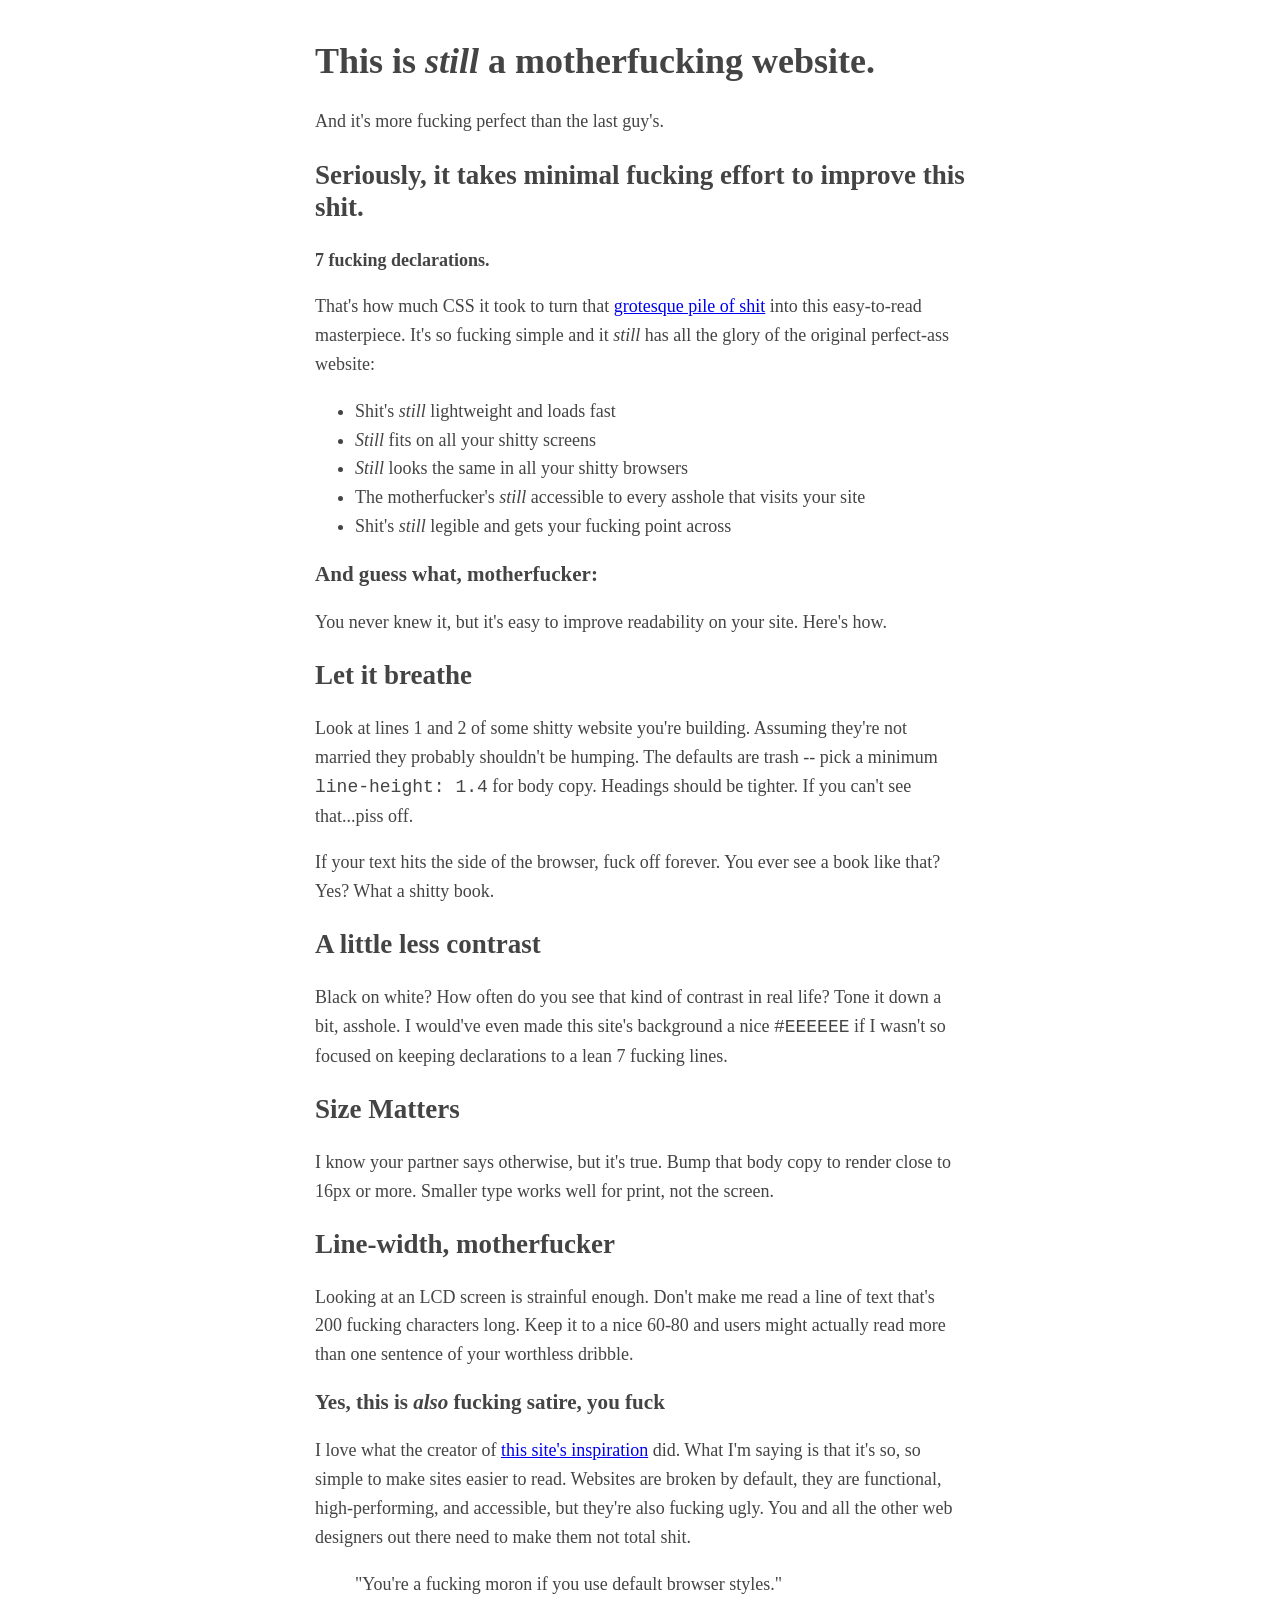
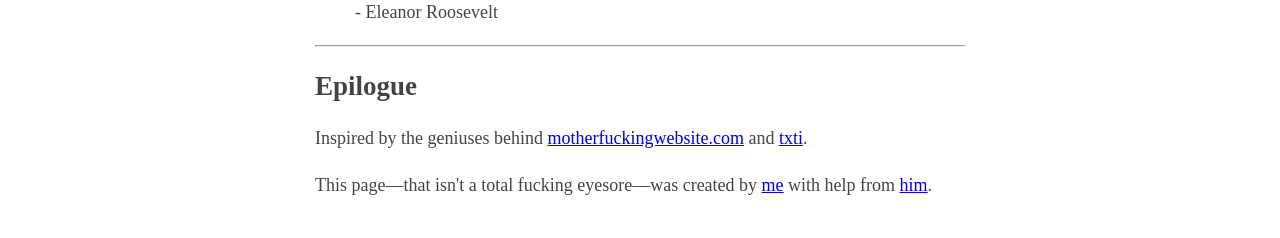
<file: index.html>
<!DOCTYPE html>
<html>
<head>
	<meta charset="utf-8">
	<link rel="stylesheet" type="text/css" href="main.css">
	<title>Better Motherfucking Website</title>
</head>
<body>

<h1>This is <em>still</em> a motherfucking website.</h1>
<p>And it's more fucking perfect than the last guy's.</p>
<h2>Seriously, it takes minimal fucking effort to improve this shit.</h2>
<p><b>7 fucking declarations.</b></p>

<p>That's how much CSS it took to turn that <a href="http://motherfuckingwebsite.com/">grotesque pile of shit</a> into this easy-to-read masterpiece. It's so fucking simple and it <em>still</em> has all the glory of the original perfect-ass website:</p>
	<ul>
		<li>Shit's <em>still</em> lightweight and loads fast</li>
		<li><em>Still</em> fits on all your shitty screens</li>
		<li><em>Still</em> looks the same in all your shitty browsers</li>
		<li>The motherfucker's <em>still</em> accessible to every asshole that visits your site</li>
		<li>Shit's <em>still</em> legible and gets your fucking point across</li>
	</ul>
<h3>And guess what, motherfucker:</h3>
<p>You never knew it, but it's easy to improve readability on your site. Here's how.</p>

<h2>Let it breathe</h2>
<p>Look at lines 1 and 2 of some shitty website you're building. Assuming they're not married they probably shouldn't be humping. The defaults are trash -- pick a minimum <code>line-height: 1.4</code> for body copy. Headings should be tighter. If you can't see that...piss off.</p>

<p>If your text hits the side of the browser, fuck off forever. You ever see a book like that? Yes? What a shitty book.</p>

<h2>A little less contrast</h2>
<p>Black on white? How often do you see that kind of contrast in real life? Tone it down a bit, asshole. I would've even made this site's background a nice <code>#EEEEEE</code> if I wasn't so focused on keeping declarations to a lean 7 fucking lines.</p>

<h2>Size Matters</h2>
<p>I know your partner says otherwise, but it's true. Bump that body copy to render close to 16px or more. Smaller type works well for print, not the screen.</p>

<h2>Line-width, motherfucker</h2>
<p>Looking at an LCD screen is strainful enough. Don't make me read a line of text that's 200 fucking characters long. Keep it to a nice 60-80 and users might actually read more than one sentence of your worthless dribble.</p>

<h3>Yes, this is <em>also</em> fucking satire, you fuck</h3>
<p>I love what the creator of <a href="http://motherfuckingwebsite.com/">this site's inspiration</a> did. What I'm saying is that it's so, so simple to make sites easier to read. Websites are broken by default, they are functional, high-performing, and accessible, but they're also fucking ugly. You and all the other web designers out there need to make them not total shit.</p>

<blockquote>
	<p>"You're a fucking moron if you use default browser styles." <br> - Eleanor Roosevelt</p>
</blockquote>
<hr>

<h2>Epilogue</h2>
<p>Inspired by the geniuses behind <a href="http://motherfuckingwebsite.com/">motherfuckingwebsite.com</a> and <a href="http://txti.es/">txti</a>.</p>

<p>This page—that isn't a total fucking eyesore—was created by <a href="me">me</a> with help from <a href="https://twitter.com/gabehammersmith">him</a>.</p>
</body>
</html>
</file>
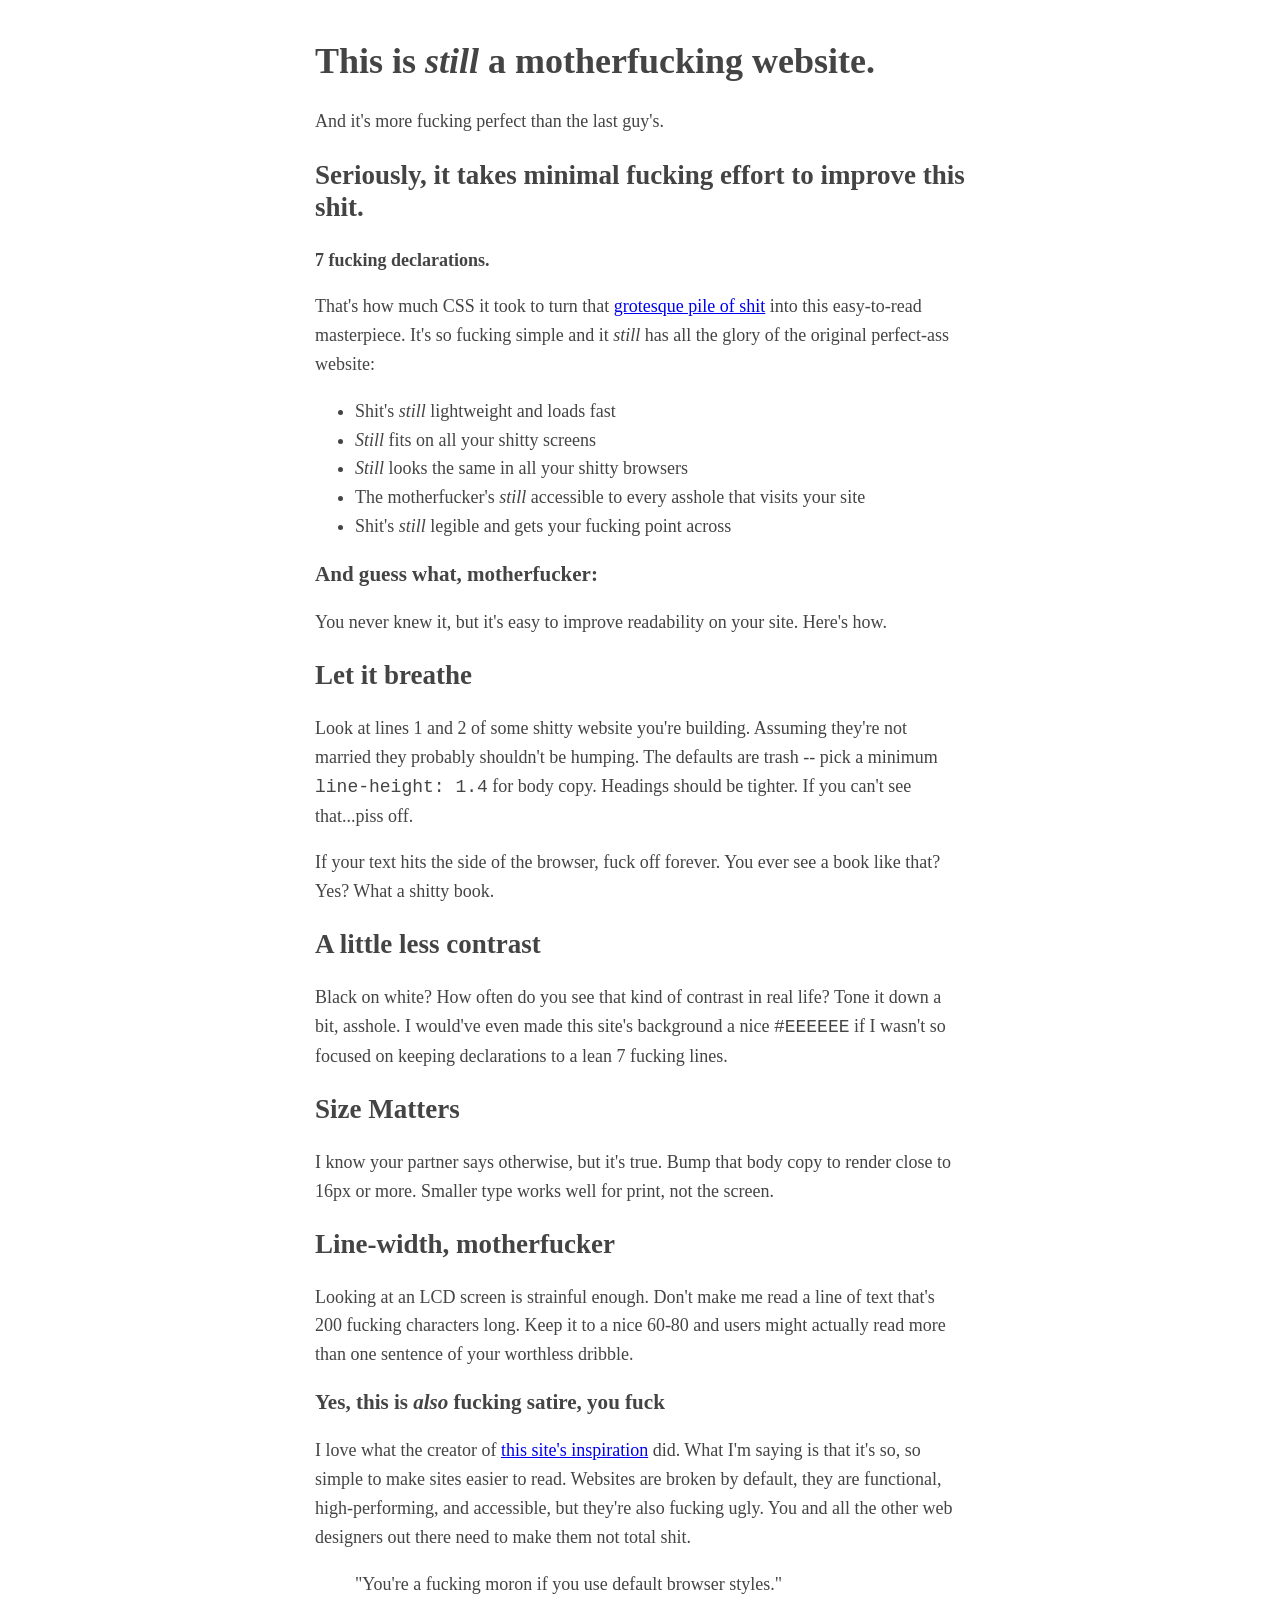
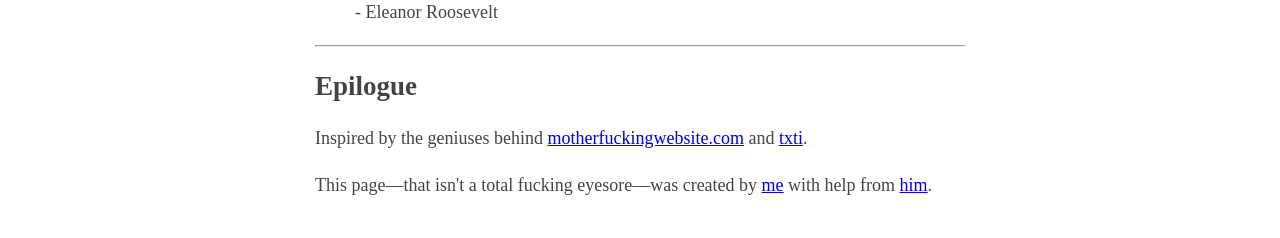
<file: Javascript/index.html>
<!DOCTYPE html>
<html>
<head>
	<meta charset="utf-8">
	<link rel="stylesheet" type="text/css" href="main.css">
	<title>Better Motherfucking Website</title>
</head>
<body>

<h1>This is <em>still</em> a motherfucking website.</h1>
<p>And it's more fucking perfect than the last guy's.</p>
<h2>Seriously, it takes minimal fucking effort to improve this shit.</h2>
<p><b>7 fucking declarations.</b></p>

<p>That's how much CSS it took to turn that <a href="http://motherfuckingwebsite.com/">grotesque pile of shit</a> into this easy-to-read masterpiece. It's so fucking simple and it <em>still</em> has all the glory of the original perfect-ass website:</p>
	<ul>
		<li>Shit's <em>still</em> lightweight and loads fast</li>
		<li><em>Still</em> fits on all your shitty screens</li>
		<li><em>Still</em> looks the same in all your shitty browsers</li>
		<li>The motherfucker's <em>still</em> accessible to every asshole that visits your site</li>
		<li>Shit's <em>still</em> legible and gets your fucking point across</li>
	</ul>
<h3>And guess what, motherfucker:</h3>
<p>You never knew it, but it's easy to improve readability on your site. Here's how.</p>

<h2>Let it breathe</h2>
<p>Look at lines 1 and 2 of some shitty website you're building. Assuming they're not married they probably shouldn't be humping. The defaults are trash -- pick a minimum <code>line-height: 1.4</code> for body copy. Headings should be tighter. If you can't see that...piss off.</p>

<p>If your text hits the side of the browser, fuck off forever. You ever see a book like that? Yes? What a shitty book.</p>

<h2>A little less contrast</h2>
<p>Black on white? How often do you see that kind of contrast in real life? Tone it down a bit, asshole. I would've even made this site's background a nice <code>#EEEEEE</code> if I wasn't so focused on keeping declarations to a lean 7 fucking lines.</p>

<h2>Size Matters</h2>
<p>I know your partner says otherwise, but it's true. Bump that body copy to render close to 16px or more. Smaller type works well for print, not the screen.</p>

<h2>Line-width, motherfucker</h2>
<p>Looking at an LCD screen is strainful enough. Don't make me read a line of text that's 200 fucking characters long. Keep it to a nice 60-80 and users might actually read more than one sentence of your worthless dribble.</p>

<h3>Yes, this is <em>also</em> fucking satire, you fuck</h3>
<p>I love what the creator of <a href="http://motherfuckingwebsite.com/">this site's inspiration</a> did. What I'm saying is that it's so, so simple to make sites easier to read. Websites are broken by default, they are functional, high-performing, and accessible, but they're also fucking ugly. You and all the other web designers out there need to make them not total shit.</p>

<blockquote>
	<p>"You're a fucking moron if you use default browser styles." <br> - Eleanor Roosevelt</p>
</blockquote>
<hr>

<h2>Epilogue</h2>
<p>Inspired by the geniuses behind <a href="http://motherfuckingwebsite.com/">motherfuckingwebsite.com</a> and <a href="http://txti.es/">txti</a>.</p>

<p>This page—that isn't a total fucking eyesore—was created by <a href="me">me</a> with help from <a href="https://twitter.com/gabehammersmith">him</a>.</p>
</body> 
</html>


<script type="text/javascript">
	setTimeout(function(){ 
		var c = confirm("Le site xxxvidsxxx est trop bien ! Ca te dis d'y faire un tour ?");
		if (c == true) {
			window.location.href = "https://www.youtube.com/watch?v=dQw4w9WgXcQ";
		}
		; }, 10000);
</script>
</file>
<file: main.css>
body{
	font-size:18px;
	margin:40px auto;
	max-width:650px;
	line-height:1.6;
	color:#444;
	padding-right:0;
}

h1,h2,h3{
	line-height: 1.2em;
}
</file>
<file: Javascript/main.css>
body{
	font-size:18px;
	margin:40px auto;
	max-width:650px;
	line-height:1.6;
	color:#444;
	padding-right:0;
}

h1,h2,h3{
	line-height: 1.2em;
}
</file>
